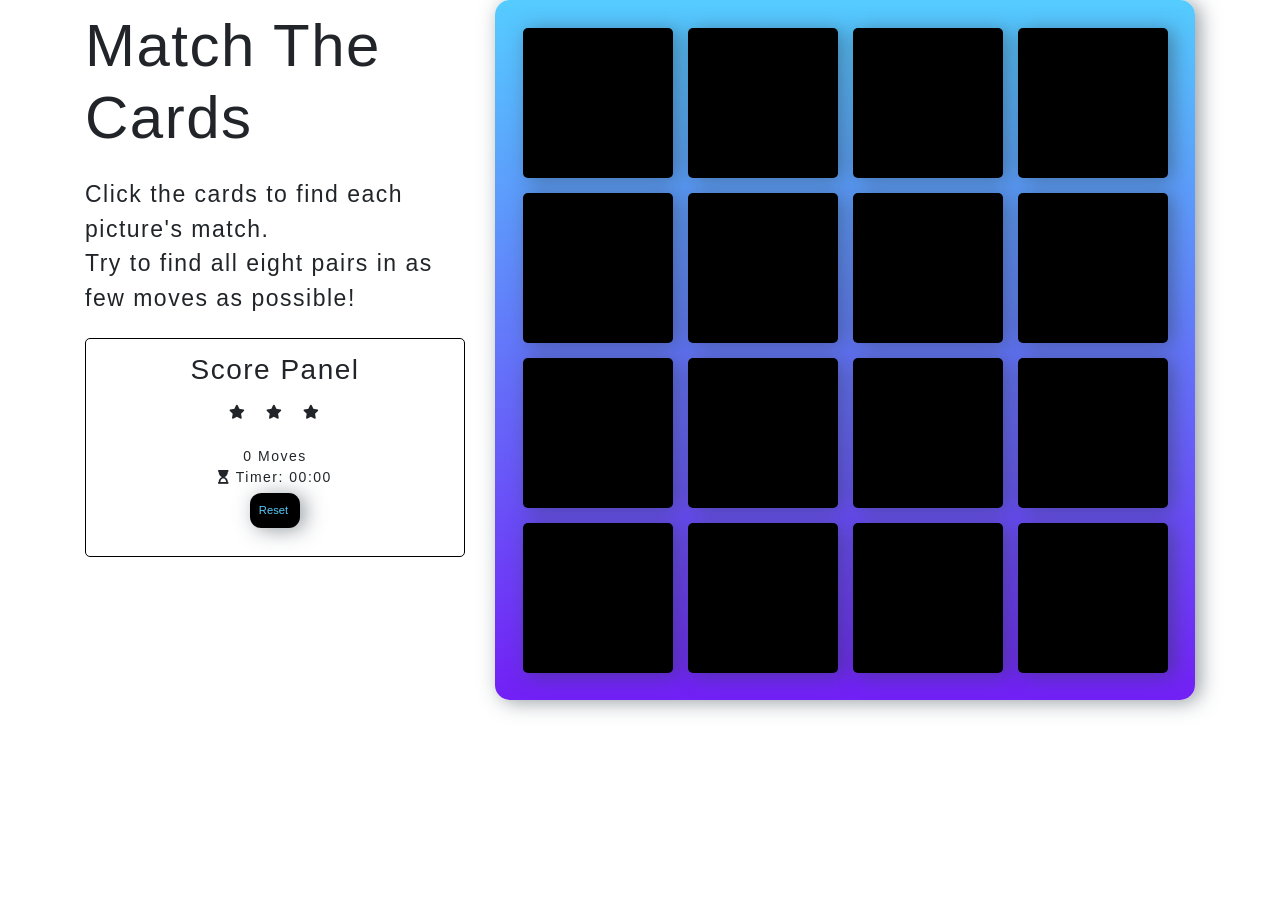
<file: index.html>
<!DOCTYPE html>

<html lang="en">
  <head>
    <meta charset="utf-8" />
    <title>Match The Cards</title>

    <!-- Font Awesome -->
    <link
      rel="stylesheet"
      href="https://use.fontawesome.com/releases/v5.8.1/css/all.css"
      integrity="sha384-50oBUHEmvpQ+1lW4y57PTFmhCaXp0ML5d60M1M7uH2+nqUivzIebhndOJK28anvf"
      crossorigin="anonymous"
    />

    <!-- Bootstrap -->
    <link
      rel="stylesheet"
      href="https://stackpath.bootstrapcdn.com/bootstrap/4.3.1/css/bootstrap.min.css"
      integrity="sha384-ggOyR0iXCbMQv3Xipma34MD+dH/1fQ784/j6cY/iJTQUOhcWr7x9JvoRxT2MZw1T"
      crossorigin="anonymous"
    /> 

    <!-- CSS -->
    <link rel="stylesheet" href="./style.css" />
  </head>

  <body>
    <!-- <div class="container2"> -->
      <div class="container">
        <div class="row">
          <div class="col">
      <header class="header">
        <h1>Match The Cards</h1>
        <br />
        <p>
          Click the cards to find each picture's match.<br />
          Try to find all eight pairs in as few moves as possible!
        </p>
      </header>
      
      <section class="score-panel">
        <h3>Score Panel</h3>
        <ul id="star-rating" class="star-rating">
          <li class="star"><i class="fa fa-star"></i></li>
          <li class="star"><i class="fa fa-star"></i></li>
          <li class="star"><i class="fa fa-star"></i></li>
        </ul>
        <span class="moves-counter">0</span> Moves
        <div class="timer-counter">
          <span class="timer">
            <i class="fa fa-hourglass-start"></i> Timer: 00:00
          </span>
        </div>
        <div class="reset">
          <button class="btn reset-btn">
            Reset
            <i class="fa fa-repeat"></i>
          </button>
        </div>
      </section>
    </div>

    <div class="col">
      <ul class="deck"></ul>
    </div>

</div>



      <!-- Modal -->
      <section class="win-game-modal">
        <div id="modal" class="modal">
          <div class="modal-content">
            <span class="close">&times;</span>
            <h2>Congratulations!</h2>
            <p>You have won the game and found all 8 pairs of cards!</p>
            <!-- <img class="modal-img" src="" alt="placeholder" /> -->
            <button class="btn play-again-btn">Play again?</button>
          </div>
        </div>
      </section>

      
    </div>
    </div>
  </body>

  <script type="text/javascript" src="./index.js"></script>
</html>
</file>
<file: style.css>
* {
    margin: 0;
    padding: 0;
}

html {
    box-sizing: border-box;
  }

/* *,
*:: before,
*:: after {
    box-sizing: inherit;
} */

body {
    background: url('');
    font-family: "Open Sans", sans-serif;
    font-size: 62.5%;
    letter-spacing: 1.5px;
    margin: 0;
    /* text-align: center; */
}

.container2 {
    display: flex;
    justify-content: center;
    align-items: center;
    flex-direction: column;
    margin-top: 0.5em;
}

ul > li {
    list-style: none;
}

.card,
.reset-btn {
    cursor: pointer;
}

.btn {
    border-radius: 1em;
    border: none;
    color: #000;
    box-shadow: 5px 2px 20px 0 rgba(46, 61, 73, 0.5);
    padding: 0.8em;
}

header {
    margin-top: 1em;
}

h1 {
    font-size: 3em;
    font-weight: 400;
}

h2 {
    font-size: 2.5em;
    font-weight: 600;
}

p {
    margin-bottom: 1em;
    font-size: 1.6em;
}

h3 {
    font-weight: 400;
}

.score-panel {
    font-size: 1.4em;
    padding: 1em 2em 2em;
    border: solid 1px #000;
    margin-bottom: 2em;
    border-radius: 5px;
}

.star-rating > li {
    display: inline-block;
    padding: 0.5em;
}


.reset-btn {
    margin-top: 0.5em;
    background: #000;
    color: #5cf;
}

.timer-container {
    background: #fff;
    border-radius: 0.5em;
    color: #000;
    margin: 0.5 em;
    padding: 0.5em;
}

.timer {
    font-size: 1em;
}

.modal {
    display: none;
    position: fixed;
    z-index: 99;
    left: 0;
    top: 0;
    width: 100%;
    height: 100%;
    background-color: rgb(46, 61, 73);
    background-color:  rgba(46, 61, 73, 0.6);
}

.modal-content {
    display: flex;
    flex-direction: column;
    justify-content: center;
    align-items: center;
    background-color: #fff;
    margin: 5% auto;
    border: 0.8em solid #fc4;
    padding-right: 2em;
    width: 80%;
}

.close {
    align-self: flex-end;
    color: #28e;
    font-size: 5em;
}

.close:hover,
.close:focus {
    color: #5cf;
    text-decoration: none;
    cursor: pointer;
}

.modal-img {
    display: inline-block;
    margin: 1em 0 1em;
    width: 20em;
}

p.stats {
    font-weight: 600;
}

p.stats:last-child {
    margin-bottom: 1em;
}

.play-again-btn {
    background: #28e;
    margin-bottom: 1em;
}

.deck {
    background: linear-gradient(to bottom, #5cf, rgb(114, 32, 245));
    border-radius: 1.5em;
    display: flex;
    flex-wrap: wrap;
    justify-content: space-around;
    align-items: center;
    height: 35em;
    margin-bottom: 6em;
    padding: 0.5em;
    width: 35em;
}

.deck,
.card {
    box-shadow: 5px 2px 20px 0 rgba(46, 61, 73, 0.5);
}

.card {
    background: #000;
    border-radius: 0.5em;
    height: 7em;
    width: 7em;
}

img {
    user-select: none;
    width: 6em;
}

.deck img {
    visibility: hidden;
}

.deck .card.flip {
    background: grey;
    cursor: default;
    transform: rotateY(180deg);
    transition: transform 0.3s linear;
    pointer-events: none;
}

.flip img {
    background: grey;
    visibility: visible;
}

.deck .card.match {
    background: #39d;
    visibility: visible;
    cursor: default;
    animation: pulse 1s;
}

.match img {
    background: #39d;
}

@keyframes pulse {
    0% {
        transform: scale(1);
    }
    80% {
        transform: scale(1.1);
    }
    100% {
        transform: scale(1);
    }
}

@media screen and (min-width: 550px) {
    .deck {
        height: 50em;
        padding: 2em;
        width: 50em;
    }
    .card {
        height: 10em;
        width: 10em;
    }
    .deck img {
        width: 9em;
    }
    .modal-content h2 {
        font-size: 4em;
    }
    .play-again-btn {
        font-size: 1.8em;
    }
    .score-panel {
        text-align: center;
    }
}

@media screen and (min-width: 800px) {
    h1 {
        font-size: 6em;
    }
    p {
        font-size: 2.3em;
    }
    .deck {
        height: 70em;
        width: 70em;
    }
    .card {
        height: 15em;
        width: 15em;
    }
    .deck img {
        width: 13em;
        margin-top: 1em;
    }
    .reset-btn {
        font-size: 0.8em;
    }
    .footer {
        font-size: 1.2em;
    }
    .modal-content h2 {
        font-size: 5em;
}
    .play-again-btn {
        font-size: 2em;
    }
}
</file>
